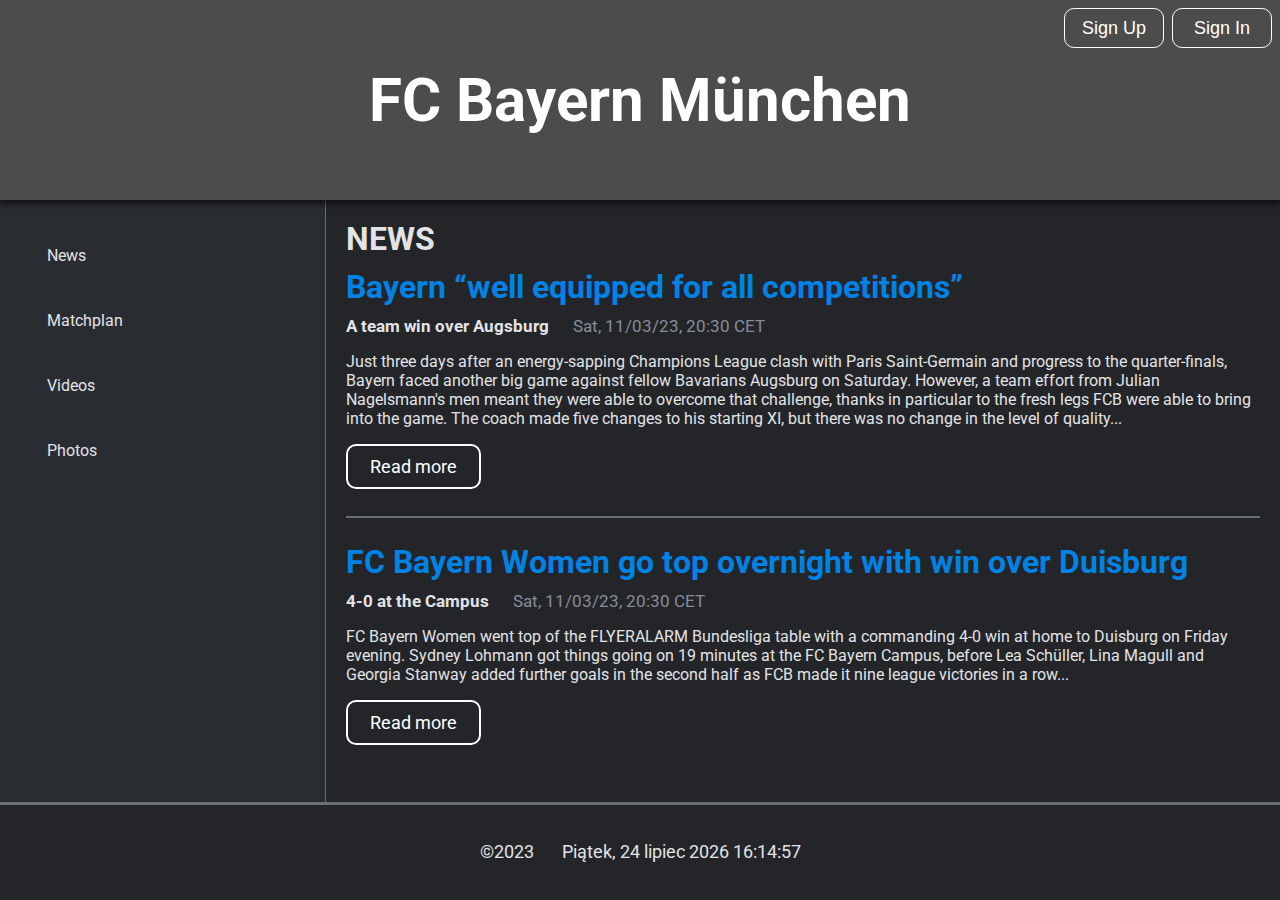
<file: index.html>
<!DOCTYPE html>
<html>

<head>
    <meta name="viewport" content="width=device-width, initial-scale=1.0" />
    <meta http-equiv="Content-type" content="text/html; charset=UTF-8" />
    <meta name="Description" content="www lab" />
    <meta name="Keywords" content="WWW;test" />
    <meta name="Author" content="DO" />
    <title>Bayern Munchen FC</title>
    <link rel="stylesheet" href="styles/layout.css">
    <link rel="stylesheet" href="styles/glightbox.min.css">
    <link rel="preconnect" href="https://fonts.googleapis.com">
    <link rel="preconnect" href="https://fonts.gstatic.com" crossorigin>

    <link href="https://fonts.googleapis.com/css2?family=Roboto:wght@300;400;500;700&display=swap" rel="stylesheet">
</head>

<body onload="menu('stronaglowna'); czas()">
    <div class="wrapper-all">

        <div id="id01" class="modal modal-form">
            <span onclick="document.getElementById('id01').style.display='none'" class="close"
                title="Close Modal">&times;</span>

            <form class="modal-content animate" action="mailto:dariusz.olszewski@mailfence.com">
                <div class="container">
                    <h1>Sign In</h1>
                    <hr>
                    <label for="uname"><b>Username</b></label>
                    <input type="text" placeholder="Enter Username" name="uname" required>

                    <label for="psw"><b>Password</b></label>
                    <input type="password" placeholder="Enter Password" name="psw" required>

                    <label>
                        <input type="checkbox" checked="checked" name="remember"> Remember me
                    </label>
                    <span class="psw">Forgot <a href="#">password?</a></span>
                    <div class="clearfix">
                        <button type="button" onclick="document.getElementById('id01').style.display='none'"
                            class="cancelbtn button-form">Cancel</button>
                        <button type="submit" class="signupbtn button-form">Sign Up</button>
                    </div>
                </div>


            </form>
        </div>

        <div id="id02" class="modal  modal-form">
            <span onclick="document.getElementById('id02').style.display='none'" class="close"
                title="Close Modal">&times;</span>
            <form class="modal-content animate" action="mailto:dariusz.olszewski@mailfence.com">
                <div class="container">
                    <h1>Sign Up</h1>
                    <p>Please fill in this form to create an account.</p>
                    <hr>
                    <label for="email"><b>Email</b></label>
                    <input type="text" placeholder="Enter Email" name="email" required>

                    <label for="psw"><b>Password</b></label>
                    <input type="password" placeholder="Enter Password" name="psw" required>

                    <label for="psw-repeat"><b>Repeat Password</b></label>
                    <input type="password" placeholder="Repeat Password" name="psw-repeat" required>

                    <label for="country"><b>Country</b></label>
                    <select id="country" name="country">
                        <option value="polska">Polska</option>
                        <option value="australia">Australia</option>
                        <option value="canada">Canada</option>
                        <option value="usa">USA</option>
                    </select>

                    <label>
                        <input type="checkbox" checked="checked" name="remember" style="margin-bottom:15px"> Remember me
                    </label>

                    <p>By creating an account you agree to our <a href="#" style="color:dodgerblue">Terms & Privacy</a>.
                    </p>

                    <div class="clearfix">
                        <button type="button" onclick="document.getElementById('id02').style.display='none'"
                            class="cancelbtn button-form">Cancel</button>
                        <button type="submit" class="signupbtn button-form">Sign Up</button>
                    </div>
                </div>
            </form>
        </div>

        <header class="hero-image">
            <button class="login-btn btn" onclick="document.getElementById('id01').style.display='block'"
                style="width:auto;">Sign In</button>
            <button class="signup-btn btn" onclick="document.getElementById('id02').style.display='block'"
                style="width:auto;">Sign Up</button>
            <div class="hero-text">
                <h1>FC Bayern München</h1>
            </div>
        </header>

        <section>
            <nav>
                <ul>
                    <li onclick="menu('stronaglowna')">News</li>
                    <li onclick="menu('matchplan')">Matchplan</li>
                    <li onclick="menu('videos')">Videos</li>
                    <li onclick="menu('photos')">Photos</li>
                </ul>
            </nav>

            <article>

                <div id="stronaglowna" class="main">
                    <h1>NEWS</h1>
                    <p id="ig-title">
                        Bayern “well equipped for all competitions”</p>
                    <span id="ig-title2">A team win over Augsburg&nbsp;&nbsp;&nbsp;&nbsp;&nbsp;</span>
                    <span id="ig-title3">Sat, 11/03/23, 20:30 CET</span>
                    <p>Just three days after an energy-sapping Champions League clash with Paris Saint-Germain and
                        progress
                        to the quarter-finals, Bayern faced another big game against fellow Bavarians Augsburg on
                        Saturday.
                        However, a team effort from Julian Nagelsmann's men meant they were able to overcome that
                        challenge,
                        thanks in particular to the fresh legs FCB were able to bring into the game. The coach made five
                        changes to his starting XI, but there was no change in the level of quality...
                    </p>
                    <a href="https://fcbayern.com/en/news/2023/03/bayern-well-equipped-for-all-competitions-after-derby-win-over-augsburg"
                        target="_blank">Read more</a>
                    <br><br>
                    <hr>

                    <p id="ig-title">
                        FC Bayern Women go top overnight with win over Duisburg</p>
                    <span id="ig-title2">4-0 at the Campus&nbsp;&nbsp;&nbsp;&nbsp;&nbsp;</span>
                    <span id="ig-title3">Sat, 11/03/23, 20:30 CET</span>
                    <p>FC Bayern Women went top of the FLYERALARM Bundesliga table with a commanding 4-0 win at home to
                        Duisburg on Friday evening. Sydney Lohmann got things going on 19 minutes at the FC Bayern
                        Campus,
                        before Lea Schüller, Lina Magull and Georgia Stanway added further goals in the second half as
                        FCB
                        made it nine league victories in a row...</p>
                    <a href="https://fcbayern.com/frauen/en/matches/frauen/bundesliga/2022-2023/fc-bayern-frauen-msv-duisburg-09-03-2023/report"
                        target="_blank">Read more</a>
                </div>

                <div id="matchplan" class="main">
                    <h1>MATCHPLAN SEASON 2022/2023</h1>
                    <div class="match-wrapper">
                        <p>January</p>
                        <hr>
                        <div class="container-result">
                            <div class="dates">
                                <div class="date-left">Sat, 11/03/23, 20:30 CET</div>
                                <div class="type-right">Friendly, Friendly</div>
                            </div>
                            <div class="score">
                                <div class="team-left">FC Bayern Munich</div>
                                <div class="score-center">4 : 4</div>
                                <div class="team-right">FC Red Bull Salzburg</div>
                            </div>
                            <div class="score-half">(1:1)</div>
                        </div>
                        <hr>
                        <div class="container-result">
                            <div class="dates">
                                <div class="date-left">Sat, 11/03/23, 20:30 CET</div>
                                <div class="type-right">Bundesliga, Matchday 16</div>
                            </div>
                            <div class="score">
                                <div class="team-left">RB Leipzig</div>
                                <div class="score-center">1 : 1</div>
                                <div class="team-right">FC Bayern Munich</div>
                            </div>
                            <div class="score-half">(0:1)</div>
                        </div>
                        <hr>
                        <div class="container-result">
                            <div class="dates">
                                <div class="date-left">Sat, 11/03/23, 20:30 CET</div>
                                <div class="type-right">Bundesliga, Matchday 17</div>
                            </div>
                            <div class="score">
                                <div class="team-left">VfL Wolfsburg</div>
                                <div class="score-center">2 : 4</div>
                                <div class="team-right">FC Bayern Munich</div>
                            </div>
                            <div class="score-half">(1:3)</div>
                        </div>
                        <hr>
                        <p>February</p>
                        <hr>
                        <div class="container-result">
                            <div class="dates">
                                <div class="date-left">Sat, 11/03/23, 20:30 CET</div>
                                <div class="type-right">Champions League, Round of 16</div>
                            </div>
                            <div class="score">
                                <div class="team-left">Paris Saint-Germain</div>
                                <div class="score-center">0 : 1</div>
                                <div class="team-right">FC Bayern Munich</div>
                            </div>
                            <div class="score-half">(0:0)</div>
                        </div>
                        <hr>
                        <div class="score-half bt"><span>No matches scheduled</span></div>
                        <hr>
                    </div>
                </div>

                <div id="videos" class="main">
                    <h1>VIDEOS</h1>
                    <div class="gallery-page">
                        <div class="gallery-auto-fit">
                            <div class="gallery-item">
                                <a href="https://www.youtube.com/watch?v=W89ZU_WJ7Pg" class="glightbox2"
                                    data-glightbox="title: Offentliches training;">
                                    <img class="gallery-img" src="images/thumb1.jpg" alt="Alphonso Davies">
                                    <div class="gallery-link-img">
                                        <span>Play Video</span>
                                    </div>
                                </a>
                            </div>
                            <div class="gallery-item">
                                <a href="https://www.youtube.com/watch?v=DMRGh87rtTw" class="glightbox2"
                                    data-glightbox="title: Offentliches training;">
                                    <img class="gallery-img" src="images/thumb2.jpg" alt="Alfonso Davies">
                                    <div class="gallery-link-img">
                                        <span>Play Video</span>
                                    </div>
                                </a>
                            </div>
                            <div class="gallery-item">
                                <a href="https://www.youtube.com/watch?v=VP4GtrEsefk" class="glightbox2"
                                    data-glightbox="title: Offentliches training;">
                                    <img class="gallery-img" src="images/thumb3.png" alt="Alfonso Davies">
                                    <div class="gallery-link-img">
                                        <span>Play Video</span>
                                    </div>
                                </a>
                            </div>
                            <div class="gallery-item">
                                <a href="https://www.youtube.com/watch?v=ZIUaL16C6VM" class="glightbox2"
                                    data-glightbox="title: Offentliches training;">
                                    <img class="gallery-img" src="images/thumb4.png" alt="Alfonso Davies">
                                    <div class="gallery-link-img">
                                        <span>Play Video</span>
                                    </div>
                                </a>
                            </div>
                            <div class="gallery-item">
                                <a href="https://www.youtube.com/watch?v=E_JioLDrN68" class="glightbox2"
                                    data-glightbox="title: Offentliches training;">
                                    <img class="gallery-img" src="images/thumb5.png" alt="Alfonso Davies">
                                    <div class="gallery-link-img">
                                        <span>Play Video</span>
                                    </div>
                                </a>
                            </div>
                            <div class="gallery-item">
                                <a href="https://www.youtube.com/watch?v=giTdF5j_7T0" class="glightbox2"
                                    data-glightbox="title: Offentliches training;">
                                    <img class="gallery-img" src="images/thumb6.png" alt="Alfonso Davies">
                                    <div class="gallery-link-img">
                                        <span>Play Video</span>
                                    </div>
                                </a>
                            </div>
                            <div class="gallery-item">
                                <a href="https://www.youtube.com/watch?v=vAETp76H1Jk" class="glightbox2"
                                    data-glightbox="title: Offentliches training;">
                                    <img class="gallery-img" src="images/thumb7.png" alt="Alfonso Davies">
                                    <div class="gallery-link-img">
                                        <span>Play Video</span>
                                    </div>
                                </a>
                            </div>
                            <div class="gallery-item">
                                <a href="https://www.youtube.com/watch?v=pnXPVjDmucU" class="glightbox2"
                                    data-glightbox="title: Offentliches training;">
                                    <img class="gallery-img" src="images/thumb8.png" alt="Alfonso Davies">
                                    <div class="gallery-link-img">
                                        <span>Play Video</span>
                                    </div>
                                </a>
                            </div>
                        </div>
                    </div>
                </div>

                <div id="photos" class="main">
                    <h1>PHOTOS</h1>
                    <div class="gallery-page">
                        <div class="gallery-auto-fit">
                            <div class="gallery-item">
                                <a href="images/img1.jpg" class="glightbox" data-glightbox="title: Alphonso Davies;">
                                    <img class="gallery-img" src="images/img1.jpg" alt="Alfonso Davies">
                                </a>
                            </div>
                            <div class="gallery-item">
                                <a href="images/img2.jpg" class="glightbox" data-glightbox="title: Alphonso Davies;">
                                    <img class="gallery-img" src="images/img2.jpg" alt="Alfonso Davies">
                                </a>
                            </div>
                            <div class="gallery-item">
                                <a href="images/img3.jpg" class="glightbox" data-glightbox="title: Alphonso Davies;">
                                    <img class="gallery-img" src="images/img3.jpg" alt="Alfonso Davies">
                                </a>
                            </div>
                            <div class="gallery-item">
                                <a href="images/img4.jpg" class="glightbox" data-glightbox="title: Alphonso Davies;">
                                    <img class="gallery-img" src="images/img4.jpg" alt="Alfonso Davies">
                                </a>
                            </div>
                            <div class="gallery-item">
                                <a href="images/img5.jpg" class="glightbox" data-glightbox="title: Alphonso Davies;">
                                    <img class="gallery-img" src="images/img5.jpg" alt="Alfonso Davies">
                                </a>
                            </div>
                            <div class="gallery-item">
                                <a href="images/img6.jpg" class="glightbox" data-glightbox="title: Alphonso Davies;">
                                    <img class="gallery-img" src="images/img6.jpg" alt="Alfonso Davies">
                                </a>
                            </div>
                            <div class="gallery-item">
                                <a href="images/img7.jpg" class="glightbox" data-glightbox="title: Alphonso Davies;">
                                    <img class="gallery-img" src="images/img7.jpg" alt="Alfonso Davies">
                                </a>
                            </div>
                            <div class="gallery-item">
                                <a href="images/img8.jpg" class="glightbox" data-glightbox="title: Alphonso Davies;">
                                    <img class="gallery-img" src="images/img8.jpg" alt="Alfonso Davies">
                                </a>
                            </div>
                            <div class="gallery-item">
                                <a href="images/img9.jpg" class="glightbox" data-glightbox="title: Alphonso Davies;">
                                    <img class="gallery-img" src="images/img9.jpg" alt="Alfonso Davies">
                                </a>
                            </div>
                            <div class="gallery-item">
                                <a href="images/img10.jpg" class="glightbox" data-glightbox="title: Alphonso Davies;">
                                    <img class="gallery-img" src="images/img10.jpg" alt="Alfonso Davies">
                                </a>
                            </div>
                            <div class="gallery-item">
                                <a href="images/img11.jpg" class="glightbox" data-glightbox="title: Alphonso Davies;">
                                    <img class="gallery-img" src="images/img11.jpg" alt="Alfonso Davies">
                                </a>
                            </div>
                            <div class="gallery-item">
                                <a href="images/img12.jpg" class="glightbox" data-glightbox="title: Alphonso Davies;">
                                    <img class="gallery-img" src="images/img12.jpg" alt="Alfonso Davies">
                                </a>
                            </div>
                        </div>
                    </div>
                </div>
            </article>
        </section>

        <footer>
            <p><span id="year-footer">©2023&nbsp;&nbsp;&nbsp;&nbsp;&nbsp;&nbsp;</span>
                <span id="Data"></span><br>
            </p>
        </footer>
    </div>
    <script src="scripts/glightbox.min.js"></script>
    <script type="text/javascript" src="scripts/script.js"></script>
</body>

</html>
</file>
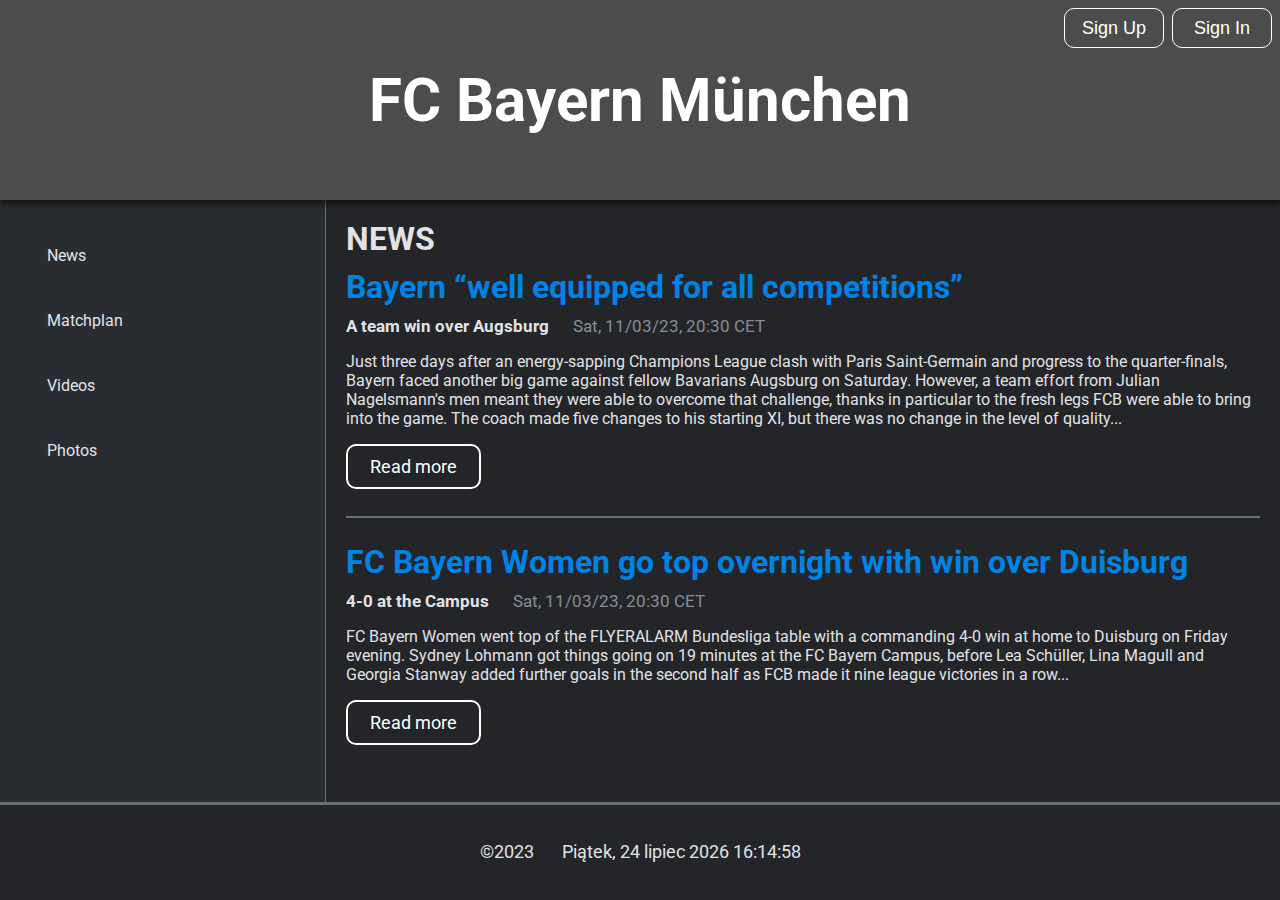
<file: page.html>
<!DOCTYPE html>
<html>

<head>
    <meta name="viewport" content="width=device-width, initial-scale=1.0" />
    <meta http-equiv="Content-type" content="text/html; charset=UTF-8" />
    <meta name="Description" content="www lab" />
    <meta name="Keywords" content="WWW;test" />
    <meta name="Author" content="DO" />
    <title>strona testowa</title>
    <link rel="stylesheet" href="layout.css">
    <link rel="stylesheet" href="glightbox.min.css">
    <link rel="preconnect" href="https://fonts.googleapis.com">
    <link rel="preconnect" href="https://fonts.gstatic.com" crossorigin>

    <link href="https://fonts.googleapis.com/css2?family=Roboto:wght@300;400;500;700&display=swap" rel="stylesheet">
</head>

<body onload="menu('stronaglowna'); czas()">
    <div class="wrapper-all">

        <div id="id01" class="modal modal-form">
            <span onclick="document.getElementById('id01').style.display='none'" class="close"
                title="Close Modal">&times;</span>

            <form class="modal-content animate" action="mailto:dariusz.olszewski@mailfence.com">
                <div class="container">
                    <h1>Sign In</h1>
                    <hr>
                    <label for="uname"><b>Username</b></label>
                    <input type="text" placeholder="Enter Username" name="uname" required>

                    <label for="psw"><b>Password</b></label>
                    <input type="password" placeholder="Enter Password" name="psw" required>

                    <label>
                        <input type="checkbox" checked="checked" name="remember"> Remember me
                    </label>
                    <span class="psw">Forgot <a href="#">password?</a></span>
                    <div class="clearfix">
                        <button type="button" onclick="document.getElementById('id01').style.display='none'"
                            class="cancelbtn button-form">Cancel</button>
                        <button type="submit" class="signupbtn button-form">Sign Up</button>
                    </div>
                </div>


            </form>
        </div>

        <div id="id02" class="modal  modal-form">
            <span onclick="document.getElementById('id02').style.display='none'" class="close"
                title="Close Modal">&times;</span>
            <form class="modal-content animate" action="mailto:dariusz.olszewski@mailfence.com">
                <div class="container">
                    <h1>Sign Up</h1>
                    <p>Please fill in this form to create an account.</p>
                    <hr>
                    <label for="email"><b>Email</b></label>
                    <input type="text" placeholder="Enter Email" name="email" required>

                    <label for="psw"><b>Password</b></label>
                    <input type="password" placeholder="Enter Password" name="psw" required>

                    <label for="psw-repeat"><b>Repeat Password</b></label>
                    <input type="password" placeholder="Repeat Password" name="psw-repeat" required>

                    <label for="country"><b>Country</b></label>
                    <select id="country" name="country">
                        <option value="polska">Polska</option>
                        <option value="australia">Australia</option>
                        <option value="canada">Canada</option>
                        <option value="usa">USA</option>
                    </select>

                    <label>
                        <input type="checkbox" checked="checked" name="remember" style="margin-bottom:15px"> Remember me
                    </label>

                    <p>By creating an account you agree to our <a href="#" style="color:dodgerblue">Terms & Privacy</a>.
                    </p>

                    <div class="clearfix">
                        <button type="button" onclick="document.getElementById('id02').style.display='none'"
                            class="cancelbtn button-form">Cancel</button>
                        <button type="submit" class="signupbtn button-form">Sign Up</button>
                    </div>
                </div>
            </form>
        </div>

        <header class="hero-image">
            <button class="login-btn btn" onclick="document.getElementById('id01').style.display='block'"
                style="width:auto;">Sign In</button>
            <button class="signup-btn btn" onclick="document.getElementById('id02').style.display='block'"
                style="width:auto;">Sign Up</button>
            <div class="hero-text">
                <h1>FC Bayern München</h1>
            </div>
        </header>

        <section>
            <nav>
                <ul>
                    <li onclick="menu('stronaglowna')">News</li>
                    <li onclick="menu('matchplan')">Matchplan</li>
                    <li onclick="menu('videos')">Videos</li>
                    <li onclick="menu('photos')">Photos</li>
                </ul>
            </nav>

            <article>

                <div id="stronaglowna" class="main">
                    <h1>NEWS</h1>
                    <p id="ig-title">
                        Bayern “well equipped for all competitions”</p>
                    <span id="ig-title2">A team win over Augsburg&nbsp;&nbsp;&nbsp;&nbsp;&nbsp;</span>
                    <span id="ig-title3">Sat, 11/03/23, 20:30 CET</span>
                    <p>Just three days after an energy-sapping Champions League clash with Paris Saint-Germain and
                        progress
                        to the quarter-finals, Bayern faced another big game against fellow Bavarians Augsburg on
                        Saturday.
                        However, a team effort from Julian Nagelsmann's men meant they were able to overcome that
                        challenge,
                        thanks in particular to the fresh legs FCB were able to bring into the game. The coach made five
                        changes to his starting XI, but there was no change in the level of quality...
                    </p>
                    <a href="https://fcbayern.com/en/news/2023/03/bayern-well-equipped-for-all-competitions-after-derby-win-over-augsburg"
                        target="_blank">Read more</a>
                    <br><br>
                    <hr>

                    <p id="ig-title">
                        FC Bayern Women go top overnight with win over Duisburg</p>
                    <span id="ig-title2">4-0 at the Campus&nbsp;&nbsp;&nbsp;&nbsp;&nbsp;</span>
                    <span id="ig-title3">Sat, 11/03/23, 20:30 CET</span>
                    <p>FC Bayern Women went top of the FLYERALARM Bundesliga table with a commanding 4-0 win at home to
                        Duisburg on Friday evening. Sydney Lohmann got things going on 19 minutes at the FC Bayern
                        Campus,
                        before Lea Schüller, Lina Magull and Georgia Stanway added further goals in the second half as
                        FCB
                        made it nine league victories in a row...</p>
                    <a href="https://fcbayern.com/frauen/en/matches/frauen/bundesliga/2022-2023/fc-bayern-frauen-msv-duisburg-09-03-2023/report"
                        target="_blank">Read more</a>
                </div>

                <div id="matchplan" class="main">
                    <h1>MATCHPLAN SEASON 2022/2023</h1>
                    <div class="match-wrapper">
                        <p>January</p>
                        <hr>
                        <div class="container-result">
                            <div class="dates">
                                <div class="date-left">Sat, 11/03/23, 20:30 CET</div>
                                <div class="type-right">Friendly, Friendly</div>
                            </div>
                            <div class="score">
                                <div class="team-left">FC Bayern Munich</div>
                                <div class="score-center">4 : 4</div>
                                <div class="team-right">FC Red Bull Salzburg</div>
                            </div>
                            <div class="score-half">(1:1)</div>
                        </div>
                        <hr>
                        <div class="container-result">
                            <div class="dates">
                                <div class="date-left">Sat, 11/03/23, 20:30 CET</div>
                                <div class="type-right">Bundesliga, Matchday 16</div>
                            </div>
                            <div class="score">
                                <div class="team-left">RB Leipzig</div>
                                <div class="score-center">1 : 1</div>
                                <div class="team-right">FC Bayern Munich</div>
                            </div>
                            <div class="score-half">(0:1)</div>
                        </div>
                        <hr>
                        <div class="container-result">
                            <div class="dates">
                                <div class="date-left">Sat, 11/03/23, 20:30 CET</div>
                                <div class="type-right">Bundesliga, Matchday 17</div>
                            </div>
                            <div class="score">
                                <div class="team-left">VfL Wolfsburg</div>
                                <div class="score-center">2 : 4</div>
                                <div class="team-right">FC Bayern Munich</div>
                            </div>
                            <div class="score-half">(1:3)</div>
                        </div>
                        <hr>
                        <p>February</p>
                        <hr>
                        <div class="container-result">
                            <div class="dates">
                                <div class="date-left">Sat, 11/03/23, 20:30 CET</div>
                                <div class="type-right">Champions League, Round of 16</div>
                            </div>
                            <div class="score">
                                <div class="team-left">Paris Saint-Germain</div>
                                <div class="score-center">0 : 1</div>
                                <div class="team-right">FC Bayern Munich</div>
                            </div>
                            <div class="score-half">(0:0)</div>
                        </div>
                        <hr>
                        <div class="score-half bt"><span>No matches scheduled</span></div>
                        <hr>
                    </div>
                </div>

                <div id="videos" class="main">
                    <h1>VIDEOS</h1>
                    <div class="gallery-page">
                        <div class="gallery-auto-fit">
                            <div class="gallery-item">
                                <a href="https://www.youtube.com/watch?v=W89ZU_WJ7Pg" class="glightbox2"
                                    style="position: relative;" data-glightbox="title: Offentliches training;">
                                    <img class="gallery-img" src="img/thumb1.jpg" alt="Alphonso Davies">
                                    <div class="gallery-link-img">
                                        <span>Play Video</span>
                                    </div>
                                </a>
                            </div>
                            <div class="gallery-item">
                                <a href="https://www.youtube.com/watch?v=DMRGh87rtTw" class="glightbox2"
                                    style="position: relative;" data-glightbox="title: Offentliches training;">
                                    <img class="gallery-img" src="img/thumb2.jpg" alt="Alfonso Davies">
                                    <div class="gallery-link-img">
                                        <span>Play Video</span>
                                    </div>
                                </a>
                            </div>
                            <div class="gallery-item">
                                <a href="https://www.youtube.com/watch?v=VP4GtrEsefk" class="glightbox2"
                                    style="position: relative;" data-glightbox="title: Offentliches training;">
                                    <img class="gallery-img" src="img/thumb3.png" alt="Alfonso Davies">
                                    <div class="gallery-link-img">
                                        <span>Play Video</span>
                                    </div>
                                </a>
                            </div>
                            <div class="gallery-item" style="display: flex; justify-content: center;">
                                <a href="https://www.youtube.com/watch?v=ZIUaL16C6VM" class="glightbox2"
                                    style="position: relative;" data-glightbox="title: Offentliches training;">
                                    <img class="gallery-img" src="img/thumb4.png" alt="Alfonso Davies">
                                    <div class="gallery-link-img">
                                        <span>Play Video</span>
                                    </div>
                                </a>
                            </div>
                            <div class="gallery-item">
                                <a href="https://www.youtube.com/watch?v=E_JioLDrN68" class="glightbox2"
                                    style="position: relative;" data-glightbox="title: Offentliches training;">
                                    <img class="gallery-img" src="img/thumb5.png" alt="Alfonso Davies">
                                    <div class="gallery-link-img">
                                        <span>Play Video</span>
                                    </div>
                                </a>
                            </div>
                            <div class="gallery-item">
                                <a href="https://www.youtube.com/watch?v=giTdF5j_7T0" class="glightbox2"
                                    style="position: relative;" data-glightbox="title: Offentliches training;">
                                    <img class="gallery-img" src="img/thumb6.png" alt="Alfonso Davies">
                                    <div class="gallery-link-img">
                                        <span>Play Video</span>
                                    </div>
                                </a>
                            </div>
                            <div class="gallery-item">
                                <a href="https://www.youtube.com/watch?v=vAETp76H1Jk" class="glightbox2"
                                    style="position: relative;" data-glightbox="title: Offentliches training;">
                                    <img class="gallery-img" src="img/thumb7.png" alt="Alfonso Davies">
                                    <div class="gallery-link-img">
                                        <span>Play Video</span>
                                    </div>
                                </a>
                            </div>
                            <div class="gallery-item">
                                <a href="https://www.youtube.com/watch?v=pnXPVjDmucU" class="glightbox2"
                                    style="position: relative;" data-glightbox="title: Offentliches training;">
                                    <img class="gallery-img" src="img/thumb8.png" alt="Alfonso Davies">
                                    <div class="gallery-link-img">
                                        <span>Play Video</span>
                                    </div>
                                </a>
                            </div>
                        </div>
                    </div>
                </div>

                <div id="photos" class="main">
                    <h1>PHOTOS</h1>
                    <div class="gallery-page">
                        <div class="gallery-auto-fit">
                            <div class="gallery-item">
                                <a href="img/img1.jpg" class="glightbox" data-glightbox="title: Alphonso Davies;">
                                    <img class="gallery-img" src="img/img1.jpg" alt="Alfonso Davies">
                                </a>
                            </div>
                            <div class="gallery-item">
                                <a href="img/img2.jpg" class="glightbox" data-glightbox="title: Alphonso Davies;">
                                    <img class="gallery-img" src="img/img2.jpg" alt="Alfonso Davies">
                                </a>
                            </div>
                            <div class="gallery-item">
                                <a href="img/img3.jpg" class="glightbox" data-glightbox="title: Alphonso Davies;">
                                    <img class="gallery-img" src="img/img3.jpg" alt="Alfonso Davies">
                                </a>
                            </div>
                            <div class="gallery-item">
                                <a href="img/img4.jpg" class="glightbox" data-glightbox="title: Alphonso Davies;">
                                    <img class="gallery-img" src="img/img4.jpg" alt="Alfonso Davies">
                                </a>
                            </div>
                            <div class="gallery-item">
                                <a href="img/img5.jpg" class="glightbox" data-glightbox="title: Alphonso Davies;">
                                    <img class="gallery-img" src="img/img5.jpg" alt="Alfonso Davies">
                                </a>
                            </div>
                            <div class="gallery-item">
                                <a href="img/img6.jpg" class="glightbox" data-glightbox="title: Alphonso Davies;">
                                    <img class="gallery-img" src="img/img6.jpg" alt="Alfonso Davies">
                                </a>
                            </div>
                            <div class="gallery-item">
                                <a href="img/img7.jpg" class="glightbox" data-glightbox="title: Alphonso Davies;">
                                    <img class="gallery-img" src="img/img7.jpg" alt="Alfonso Davies">
                                </a>
                            </div>
                            <div class="gallery-item">
                                <a href="img/img8.jpg" class="glightbox" data-glightbox="title: Alphonso Davies;">
                                    <img class="gallery-img" src="img/img8.jpg" alt="Alfonso Davies">
                                </a>
                            </div>
                            <div class="gallery-item">
                                <a href="img/img9.jpg" class="glightbox" data-glightbox="title: Alphonso Davies;">
                                    <img class="gallery-img" src="img/img9.jpg" alt="Alfonso Davies">
                                </a>
                            </div>
                            <div class="gallery-item">
                                <a href="img/img10.jpg" class="glightbox" data-glightbox="title: Alphonso Davies;">
                                    <img class="gallery-img" src="img/img10.jpg" alt="Alfonso Davies">
                                </a>
                            </div>
                            <div class="gallery-item">
                                <a href="img/img11.jpg" class="glightbox" data-glightbox="title: Alphonso Davies;">
                                    <img class="gallery-img" src="img/img11.jpg" alt="Alfonso Davies">
                                </a>
                            </div>
                            <div class="gallery-item">
                                <a href="img/img12.jpg" class="glightbox" data-glightbox="title: Alphonso Davies;">
                                    <img class="gallery-img" src="img/img12.jpg" alt="Alfonso Davies">
                                </a>
                            </div>
                        </div>
                    </div>
                </div>
            </article>
        </section>

        <footer>
            <p><span id="year-footer">©2023&nbsp;&nbsp;&nbsp;&nbsp;&nbsp;&nbsp;</span>
                <span id="Data"></span><br>
            </p>
        </footer>
    </div>
    <script src="glightbox.min.js"></script>
    <script type="text/javascript" src="script.js"></script>
</body>

</html>
</file>
<file: styles/layout.css>
* {
    box-sizing: border-box;
}

body,
html {
    height: 100%;
    width: 100%;
    color: #e2e3e7;
    font-family: 'Roboto', sans-serif;
}

body {
    min-height: 100vh;
    overflow: auto;
    margin: 0;
}

h1 {
    font-weight: bold;
    font-size: 2em;
    margin: 0;
}

#videos,
#photos h1 {
    padding-bottom: 20px;
}

section {
    display: flex;
    flex-grow: 1;
}

header,
main,
footer {
    flex-shrink: 0;
}

nav {
    background-color: #292c31;
    padding: 10px;
    flex: 1;
    border-right: 1px solid #696e79;
    color: #e2e3e7;
}

nav ul {
    list-style-type: none;
    padding: 0;
}

nav li {
    border: none;
    padding: 20px 32px;
    margin: 5px;
    text-align: left;
    text-decoration: none;
    line-height: 1.25;
}

nav li:hover {
    color: #e88b88;
    cursor: pointer;
}

article {
    background-color: #232529;
    padding: 20px;
    margin: 0;
    flex: 3;
}

.wrapper-all {
    min-height: 100%;
    display: flex;
    flex-direction: column;
    align-items: stretch;
}

footer {
    background-color: #232529;
    padding: 20px;
    text-align: center;
    border-top: 3px solid #696e79;
}

footer p {
    font-size: 1.1rem;
}

#year-footer {
    font-size: 1em;
}

#ig-title {
    color: #0083E5;
    font-weight: bold;
    font-size: 2em;
    margin: 10px 0;
}

#ig-title2 {
    font-size: 1.05em;
    font-weight: bolder;
}

#ig-title3 {
    font-size: 1.05em;
    color: #868d9a;
}

@media (max-width: 600px) {
    section {
        flex-direction: column;
    }

    nav {
        z-index: 2;
        -moz-box-shadow: 0 5px 5px rgba(0, 0, 0, 0.5);
        -webkit-box-shadow: 0 5px 5px rgba(0, 0, 0, 0.5);
        box-shadow: 0 5px 5px rgba(0, 0, 0, 0.5);
    }

}

.hero-image {
    background-color: rgba(0, 0, 0, 0.7);
    height: 200px;
    background-position: center;
    background-repeat: no-repeat;
    background-size: cover;
    position: relative;
    -moz-box-shadow: 0 5px 5px rgba(0, 0, 0, 0.5);
    -webkit-box-shadow: 0 5px 5px rgba(0, 0, 0, 0.5);
    box-shadow: 0 5px 5px rgba(0, 0, 0, 0.5);
    z-index: 3;
}

.hero-text {
    font-size: 30px;
    text-align: center;
    position: absolute;
    top: 50%;
    left: 50%;
    transform: translate(-50%, -50%);
    color: white;
    transition: ease all .5s;
}

.btn {
    border: 1px solid white;
    color: white;
    min-width: 100px;
    min-height: 40px;
    font-size: 18px;
    cursor: pointer;
    background-color: rgba(0, 0, 0, 0.0);
    border-radius: 10px;
}

#stronaglowna a:link,
a:visited {
    background-color: rgba(0, 0, 0, 0.0);
    border: 2px solid white;
    border-radius: 10px;
    color: white;
    font-size: 18px;
    padding: 10px 22px;
    text-align: center;
    text-decoration: none;
    display: inline-block;
}

.btn:hover,
#stronaglowna a:hover,
a:active {
    background-color: white;
    color: rgba(0, 0, 0, 1);
}

.login-btn {
    position: absolute;
    right: 8px;
    top: 8px;
}

.signup-btn {
    position: absolute;
    right: 116px;
    top: 8px;
    transition: ease all .5s;
}

input[type=text],
input[type=password],
select {
    width: 100%;
    padding: 15px;
    margin: 5px 0 22px 0;
    display: inline-block;
    border: none;
    background: #f1f1f1;
}

input[type=text]:focus,
input[type=password]:focus,
select:focus {
    background-color: #ddd;
    outline: none;
}

.button-form {
    background-color: #04AA6D;
    color: white;
    padding: 14px 20px;
    margin: 8px 0;
    border: none;
    cursor: pointer;
    width: 100%;
    opacity: 0.9;
}

button:hover {
    opacity: 1;
}

.cancelbtn {
    padding: 14px 20px;
    background-color: #f44336;
}

.cancelbtn,
.signupbtn {
    float: left;
    width: 50%;
}

.container {
    padding: 16px;
}

.modal {
    display: none;
    position: fixed;
    z-index: 4;
    left: 0;
    top: 0;
    width: 100%;
    height: 100%;
    overflow: auto;
    background-color: rgb(0, 0, 0);
    background-color: rgba(0, 0, 0, 0.85);
}

.modal-form {
    color: black;
    padding-top: 10px;
}

.modal-content {
    background-color: #fefefe;
    margin: 5% auto 15% auto;
    border: 1px solid #888;
    width: 70%;
}

hr {
    border: 1px solid #f1f1f1;
    margin-bottom: 25px;
}

.close {
    position: absolute;
    right: 35px;
    top: 15px;
    font-size: 40px;
    font-weight: bold;
    color: #f1f1f1;
    transition: 0.3s;
}

.close:hover,
.close:focus {
    color: #f44336;
    cursor: pointer;
    text-decoration: none;
}

.clearfix::after {
    content: "";
    clear: both;
    display: table;
}

.psw>a {
    color: #0083E5;
}

@media screen and (max-width: 300px) {

    .cancelbtn,
    .signupbtn {
        width: 100%;
    }
}

.animate {
    -webkit-animation: animatezoom 0.6s;
    animation: animatezoom 0.6s
}

@-webkit-keyframes animatezoom {
    from {
        -webkit-transform: scale(0)
    }

    to {
        -webkit-transform: scale(1)
    }
}

@keyframes animatezoom {
    from {
        transform: scale(0)
    }

    to {
        transform: scale(1)
    }
}

span.psw {
    float: right;
}

@media screen and (max-width: 300px) {
    span.psw {
        display: block;
        float: none;
    }

    .cancelbtn,
    .signupbtn {
        width: 100%;
    }
}

@media only screen and (max-width: 800px) {
    .hero-text {
        font-size: 28px;
        text-align: left;
        left: 40%;

    }

    .signup-btn {
        position: absolute;
        right: 8px;
        top: 56px;
    }
}

hr {
    border: 1px solid #696e79;
    margin-bottom: 25px;
}

.container-result {
    display: flex;
    flex-direction: column;
    padding: 0 20px;
    margin: 0;
}

.dates {
    display: flex;
    flex-direction: row;
    justify-content: space-between;
}

.score {
    display: flex;
    padding: 8px 0;
}

.score-half {
    display: flex;
    margin-bottom: 5px;
    justify-content: center;
    color: #868d9a;
    padding: 10px 0;
}

.bt {
    padding: 30px 0;
}



.team-left,
.team-right {
    font-size: 1.1em;
    font-weight: bold;
    flex: 1;
    display: flex;
    min-width: -webkit-min-content;
}

.team-right {
    justify-content: flex-end;
    text-align: right;
}

.date-left,
.type-right {
    font-size: 0.9em;
    color: #868d9a;
}

.type-right {
    text-align: right;
}

.match-wrapper {
    padding: 0 80px;
}

.match-wrapper>p {
    color: #0083E5;
    font-weight: bold;
    font-size: 1.5em;
    margin: 20px 0 10px 0;
}

.match-wrapper>hr {
    margin-bottom: 10px;
    border: 0.5px solid #696e79;
    opacity: 0.3;
}

.score-center {
    font-size: 1.7em;
    font-weight: bold;
}

img {
    width: 100%;
    height: auto;
    display: block;
}

.gallery-page {
    padding: 0;
}

.gallery-auto-fit {
    display: grid;
    grid-gap: 0.5rem;
    grid-auto-rows: 300px;
    grid-template-columns: repeat(auto-fit, minmax(300px, 1fr));
}

.gallery-item {
    height: 100%;
    width: 100%;
    overflow: hidden;
}

.gallery-item > a {
    position: relative;
}

.gallery-img {
    height: 100%;
    object-fit: cover;
    transition: 0.5s ease-in-out;
}

.gallery-img:hover {
    transform: scale(1.5);
}

.gallery-link-img {
    font-size: 23px;
    text-align: center;
    position: absolute;
    top: 50%;
    padding: 8px;
    background-color: red;
    color: white;
    border: none;
    cursor: pointer;
    width: 100%;
}
</file>
<file: layout.css>
* {
    box-sizing: border-box;
}

body,
html {
    height: 100%;
    width: 100%;
    color: #e2e3e7;
    font-family: 'Roboto', sans-serif;
}

body {
    min-height: 100vh;
    overflow: auto;
    margin: 0;
}

h1 {
    font-weight: bold;
    font-size: 2em;
    margin: 0;
}

#videos,
#photos h1 {
    padding-bottom: 20px;
}

section {
    display: flex;
    flex-grow: 1;
}

header,
main,
footer {
    flex-shrink: 0;
}

nav {
    background-color: #292c31;
    padding: 10px;
    flex: 1;
    border-right: 1px solid #696e79;
    color: #e2e3e7;
}

nav ul {
    list-style-type: none;
    padding: 0;
}

nav li {
    border: none;
    padding: 20px 32px;
    margin: 5px;
    text-align: left;
    text-decoration: none;
    line-height: 1.25;
}

nav li:hover {
    color: #e88b88;
    cursor: pointer;
}

article {
    background-color: #232529;
    padding: 20px;
    margin: 0;
    flex: 3;
}

.wrapper-all {
    min-height: 100%;
    display: flex;
    flex-direction: column;
    align-items: stretch;
}

footer {
    background-color: #232529;
    padding: 20px;
    text-align: center;
    border-top: 3px solid #696e79;
}

footer p {
    font-size: 1.1rem;
}

#year-footer {
    font-size: 1em;
}

#ig-title {
    color: #0083E5;
    font-weight: bold;
    font-size: 2em;
    margin: 10px 0;
}

#ig-title2 {
    font-size: 1.05em;
    font-weight: bolder;
}

#ig-title3 {
    font-size: 1.05em;
    color: #868d9a;
}

@media (max-width: 600px) {
    section {
        flex-direction: column;
    }

    nav {
        z-index: 2;
        -moz-box-shadow: 0 5px 5px rgba(0, 0, 0, 0.5);
        -webkit-box-shadow: 0 5px 5px rgba(0, 0, 0, 0.5);
        box-shadow: 0 5px 5px rgba(0, 0, 0, 0.5);
    }

}

.hero-image {
    background-color: rgba(0, 0, 0, 0.7);
    height: 200px;
    background-position: center;
    background-repeat: no-repeat;
    background-size: cover;
    position: relative;
    -moz-box-shadow: 0 5px 5px rgba(0, 0, 0, 0.5);
    -webkit-box-shadow: 0 5px 5px rgba(0, 0, 0, 0.5);
    box-shadow: 0 5px 5px rgba(0, 0, 0, 0.5);
    z-index: 3;
}

.hero-text {
    font-size: 30px;
    text-align: center;
    position: absolute;
    top: 50%;
    left: 50%;
    transform: translate(-50%, -50%);
    color: white;
    transition: ease all .5s;
}

.btn {
    border: 1px solid white;
    color: white;
    min-width: 100px;
    min-height: 40px;
    font-size: 18px;
    cursor: pointer;
    background-color: rgba(0, 0, 0, 0.0);
    border-radius: 10px;
}

#stronaglowna a:link,
a:visited {
    background-color: rgba(0, 0, 0, 0.0);
    border: 2px solid white;
    border-radius: 10px;
    color: white;
    font-size: 18px;
    padding: 10px 22px;
    text-align: center;
    text-decoration: none;
    display: inline-block;
}

.btn:hover,
#stronaglowna a:hover,
a:active {
    background-color: white;
    color: rgba(0, 0, 0, 1);
}

.login-btn {
    position: absolute;
    right: 8px;
    top: 8px;
}

.signup-btn {
    position: absolute;
    right: 116px;
    top: 8px;
    transition: ease all .5s;
}

input[type=text],
input[type=password],
select {
    width: 100%;
    padding: 15px;
    margin: 5px 0 22px 0;
    display: inline-block;
    border: none;
    background: #f1f1f1;
}

input[type=text]:focus,
input[type=password]:focus,
select:focus {
    background-color: #ddd;
    outline: none;
}

.button-form {
    background-color: #04AA6D;
    color: white;
    padding: 14px 20px;
    margin: 8px 0;
    border: none;
    cursor: pointer;
    width: 100%;
    opacity: 0.9;
}

button:hover {
    opacity: 1;
}

.cancelbtn {
    padding: 14px 20px;
    background-color: #f44336;
}

.cancelbtn,
.signupbtn {
    float: left;
    width: 50%;
}

.container {
    padding: 16px;
}

.modal {
    display: none;
    position: fixed;
    z-index: 4;
    left: 0;
    top: 0;
    width: 100%;
    height: 100%;
    overflow: auto;
    background-color: rgb(0, 0, 0);
    background-color: rgba(0, 0, 0, 0.85);
}

.modal-form {
    color: black;
    padding-top: 10px;
}

.modal-content {
    background-color: #fefefe;
    margin: 5% auto 15% auto;
    border: 1px solid #888;
    width: 70%;
}

hr {
    border: 1px solid #f1f1f1;
    margin-bottom: 25px;
}

.close {
    position: absolute;
    right: 35px;
    top: 15px;
    font-size: 40px;
    font-weight: bold;
    color: #f1f1f1;
    transition: 0.3s;
}

.close:hover,
.close:focus {
    color: #f44336;
    cursor: pointer;
    text-decoration: none;
}

.clearfix::after {
    content: "";
    clear: both;
    display: table;
}

.psw>a {
    color: #0083E5;
}

@media screen and (max-width: 300px) {

    .cancelbtn,
    .signupbtn {
        width: 100%;
    }
}

.animate {
    -webkit-animation: animatezoom 0.6s;
    animation: animatezoom 0.6s
}

@-webkit-keyframes animatezoom {
    from {
        -webkit-transform: scale(0)
    }

    to {
        -webkit-transform: scale(1)
    }
}

@keyframes animatezoom {
    from {
        transform: scale(0)
    }

    to {
        transform: scale(1)
    }
}

span.psw {
    float: right;
}

@media screen and (max-width: 300px) {
    span.psw {
        display: block;
        float: none;
    }

    .cancelbtn,
    .signupbtn {
        width: 100%;
    }
}

@media only screen and (max-width: 800px) {
    .hero-text {
        font-size: 28px;
        text-align: left;
        left: 40%;

    }

    .signup-btn {
        position: absolute;
        right: 8px;
        top: 56px;
    }
}

hr {
    border: 1px solid #696e79;
    margin-bottom: 25px;
}

.container-result {
    display: flex;
    flex-direction: column;
    padding: 0 20px;
    margin: 0;
}

.dates {
    display: flex;
    flex-direction: row;
    justify-content: space-between;
}

.score {
    display: flex;
    padding: 8px 0;
}

.score-half {
    display: flex;
    margin-bottom: 5px;
    justify-content: center;
    color: #868d9a;
    padding: 10px 0;
}

.bt {
    padding: 30px 0;
}



.team-left,
.team-right {
    font-size: 1.1em;
    font-weight: bold;
    flex: 1;
    display: flex;
    min-width: -webkit-min-content;
}

.team-right {
    justify-content: flex-end;
    text-align: right;
}

.date-left,
.type-right {
    font-size: 0.9em;
    color: #868d9a;
}

.type-right {
    text-align: right;
}

.match-wrapper {
    padding: 0 80px;
}

.match-wrapper>p {
    color: #0083E5;
    font-weight: bold;
    font-size: 1.5em;
    margin: 20px 0 10px 0;
}

.match-wrapper>hr {
    margin-bottom: 10px;
    border: 0.5px solid #696e79;
    opacity: 0.3;
}

.score-center {
    font-size: 1.7em;
    font-weight: bold;
}

img {
    width: 100%;
    height: auto;
    display: block;
}

.gallery-page {
    padding: 0;
}

.gallery-auto-fit {
    display: grid;
    grid-gap: 0.5rem;
    grid-auto-rows: 300px;
    grid-template-columns: repeat(auto-fit, minmax(300px, 1fr));
}

.gallery-item {
    height: 100%;
    width: 100%;
    overflow: hidden;
}

.gallery-img {
    height: 100%;
    object-fit: cover;
    transition: 0.5s ease-in-out;
}

.gallery-img:hover {
    transform: scale(1.5);
}

.gallery-link-img {
    font-size: 23px;
    text-align: center;
    position: absolute;
    top: 50%;
    padding: 8px;
    background-color: red;
    color: white;
    border: none;
    cursor: pointer;
    width: 100%;
}
</file>
